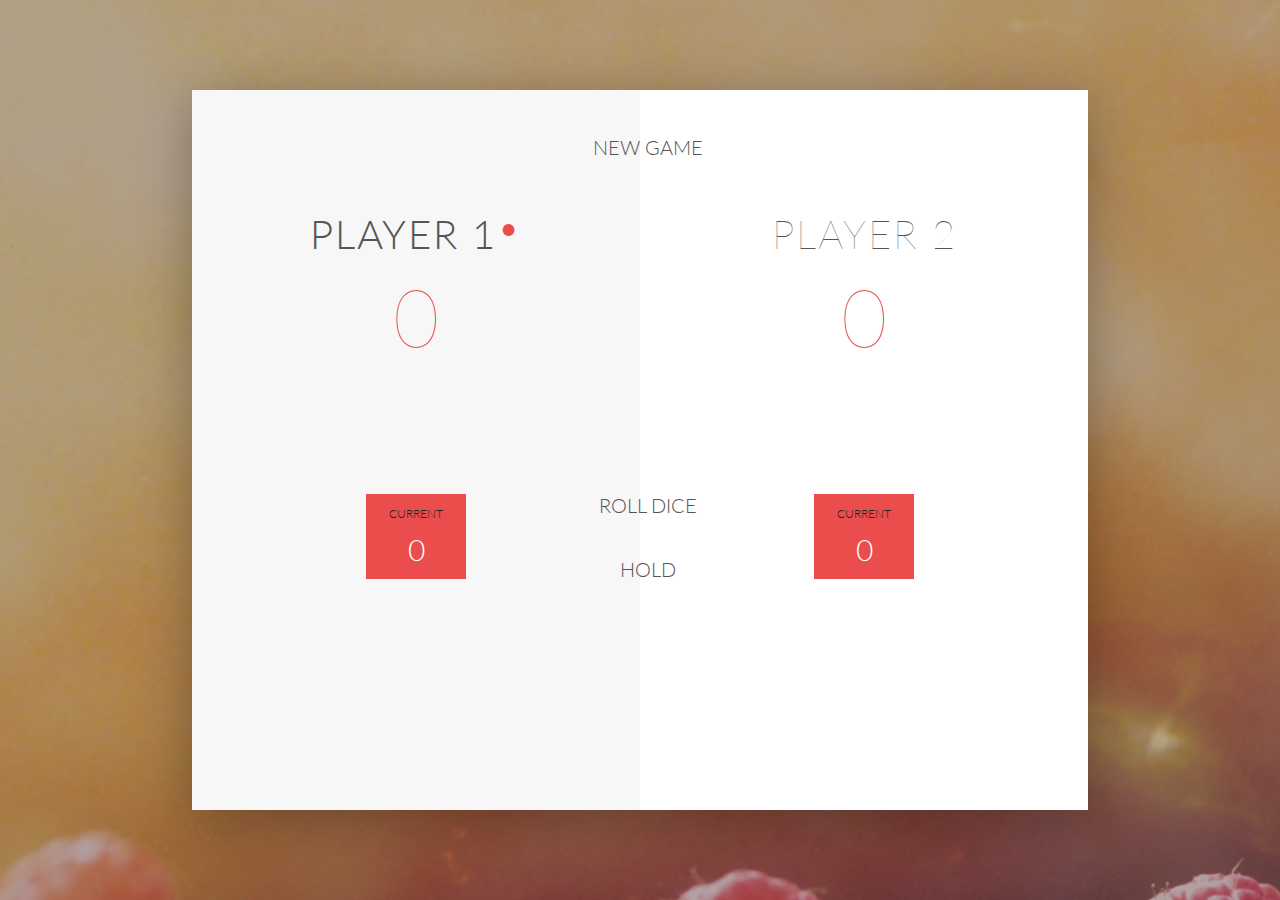
<file: index.html>
<!DOCTYPE html>
<html lang="en">
    <head>
        <meta charset="UTF-8">
        <meta name="viewport" content="width=device-width, initial-scale=1.0">
        <link href="https://fonts.googleapis.com/css?family=Lato:100,300,600" rel="stylesheet" type="text/css">
        <link href="http://code.ionicframework.com/ionicons/2.0.1/css/ionicons.min.css" rel="stylesheet" type="text/css">
        <link type="text/css" rel="stylesheet" href="style.css">
        
        <title>Pig Game</title>
    </head>

    <body>
        <div class="wrapper clearfix">
            <div class="player-0-panel active">
                <div class="player-name" id="name-0">Player 1</div>
                <div class="player-score" id="score-0">43</div>
                <div class="player-current-box">
                    <div class="player-current-label">Current</div>
                    <div class="player-current-score" id="current-0">11</div>
                </div>
            </div>
            
            <div class="player-1-panel">
                <div class="player-name" id="name-1">Player 2</div>
                <div class="player-score" id="score-1">72</div>
                <div class="player-current-box">
                    <div class="player-current-label">Current</div>
                    <div class="player-current-score" id="current-1">0</div>
                </div>
            </div>
            
            <button class="btn-new"><i class="ion-ios-plus-outline"></i>New game</button>
            <button class="btn-roll"><i class="ion-ios-loop"></i>Roll dice</button>
            <button class="btn-hold"><i class="ion-ios-download-outline"></i>Hold</button>
            
            <img src="dice-5.png" alt="Dice" class="dice">
        </div>
        
        <script src="app.js"></script>
    </body>
</html>
</file>
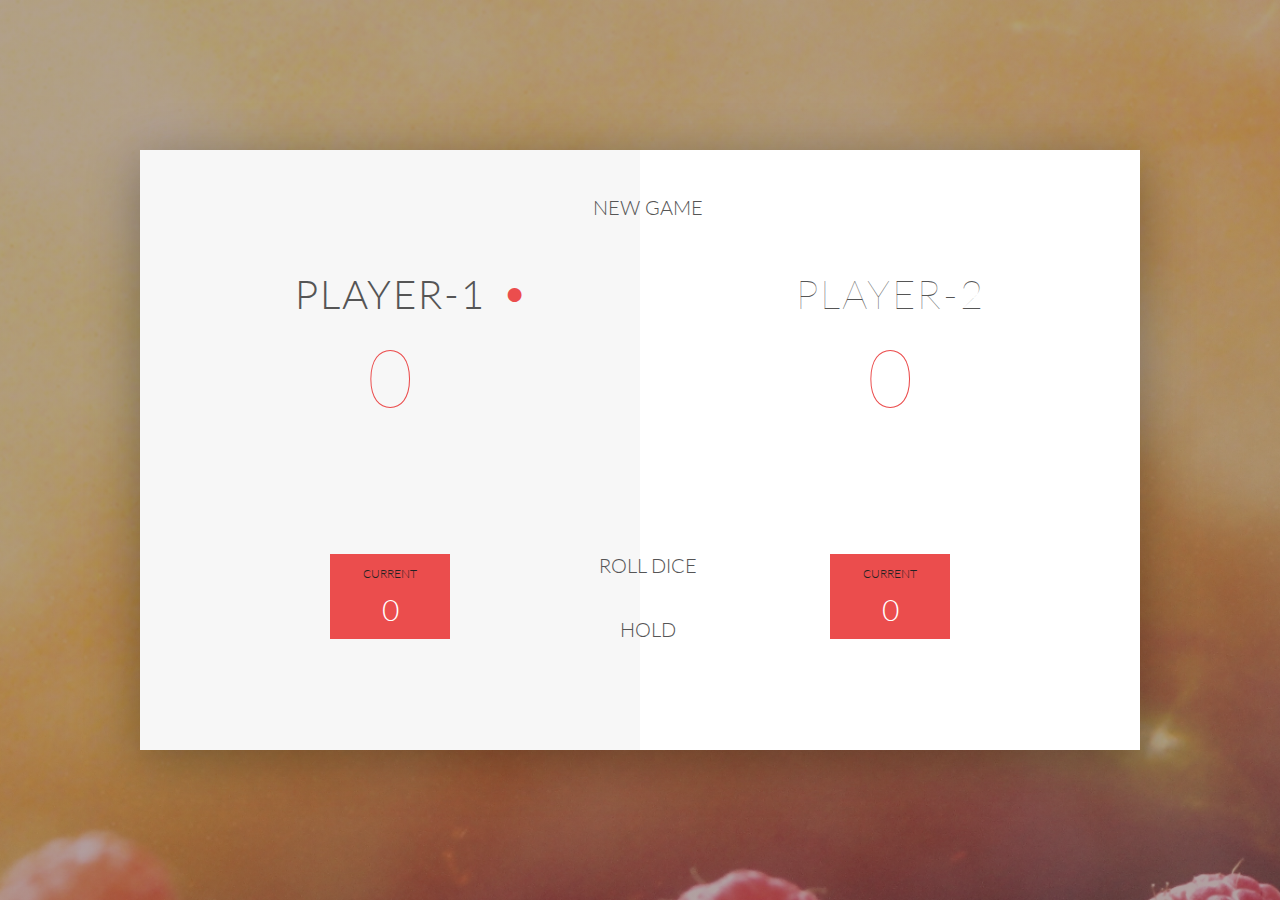
<file: pig-game/index.html>
<!DOCTYPE html>
<html lang="en">
    <head>
        <meta charset="UTF-8">
        <link href="https://fonts.googleapis.com/css?family=Lato:100,300,600" rel="stylesheet" type="text/css">
        <link href="http://code.ionicframework.com/ionicons/2.0.1/css/ionicons.min.css" rel="stylesheet" type="text/css">
        <link type="text/css" rel="stylesheet" href="style.css">
        <!-- <link type="script" rel="script" href="app.js"> -->
        <link type="script" rel="script" href="chalange.js">
        
        <title>Pig Game</title>
    </head>

    <body>
        <div class="wrapper clearfix">
            <div class="player-0-panel active">
                <div class="player-name" id="name-0">Player 1</div>
                <div class="player-score" id="score-0">43</div>
                <div class="player-current-box">
                    <div class="player-current-label">Current</div>
                    <div class="player-current-score" id="current-0">11</div>
                </div>
            </div>
            
            <div class="player-1-panel">
                <div class="player-name" id="name-1">Player 2</div>
                <div class="player-score" id="score-1">72</div>
                <div class="player-current-box">
                    <div class="player-current-label">Current</div>
                    <div class="player-current-score" id="current-1">0</div>
                </div>
            </div>
        
            <button class="btn-new"><i class="ion-ios-plus-outline"></i>New game</button>
            <button class="btn-roll"><i class="ion-ios-loop"></i>Roll dice</button>
            <button class="btn-hold"><i class="ion-ios-download-outline"></i>Hold</button>
            
            <img src="dice-5.png" alt="Dice" class="dice">
        </div>
        
        <script src="app.js"></script>
    </body>
</html>
</file>
<file: style.css>
/**********************************************
*** GENERAL
**********************************************/

* {
    margin: 0;
    padding: 0;
    box-sizing: border-box;
    font-size: 40px;
    
}


.clearfix::after {
    content: "";
    display: table;
    clear: both;
}

body {
    background-image: linear-gradient(rgba(62, 20, 20, 0.4), rgba(62, 20, 20, 0.4)), url(back.jpg);
    background-size: cover;
    background-position: center;
    font-family: Lato;
    font-weight: 300;
    position: relative;
    height: 100vh;
    color: #555;
}

.wrapper {
    width: 70vw;
    height: 80vh;
    position: relative;
    top: 50%;
    left: 50%;
    transform: translate(-50%, -50%);
    background-color: #fff;
    box-shadow: 0px 10px 50px rgba(0, 0, 0, 0.3);
    overflow: hidden;
}

.player-0-panel,
.player-1-panel {
    width: 50%;
    float: left;
    height: 80vh;
    padding: 100px;
}



/**********************************************
*** PLAYERS
**********************************************/

.player-name {
    /* font-size: 40px; */
    font-size: 100%;
    text-align: center;
    text-transform: uppercase;
    letter-spacing: 2px;
    font-weight: 100;
    margin-top: 20px;
    margin-bottom: 10px;
    position: relative;
}

.player-score {
    text-align: center;
    font-size: 200%;
    font-weight: 100;
    color: #EB4D4D;
    margin-bottom: 130px;
}

.active { background-color: #f7f7f7; }
.active .player-name { font-weight: 300; }

.active .player-name::after {
    content: "\2022";
    /* font-size: 47px; */
    font-size: 100%;
    /* position: absolute; */
    position: relative;
    color: #EB4D4D;
    top: -7px;
    right: 10p;
    
}

.player-current-box {
    background-color: #EB4D4D;
    color: #fff;
    width: 40%;
    margin: 0 auto;
    padding: 12px;
    text-align: center;
}

.player-current-label {
    text-transform: uppercase;
    margin-bottom: 10px;
    font-size: 12px;
    color: #222;
}

.player-current-score {
    font-size: 30px;
}

button {
    position: absolute;
    width: 200px;
    left: 50%;
    transform: translateX(-50%);
    color: #555;
    background: none;
    border: none;
    font-family: Lato;
    font-size: 20px;
    text-transform: uppercase;
    cursor: pointer;
    font-weight: 300;
    transition: background-color 0.3s, color 0.3s;
}

button:hover { font-weight: 600; }
button:hover i { margin-right: 20px; }

button:focus {
    outline: none;
}

i {
    color: #EB4D4D;
    display: inline-block;
    margin-right: 15px;
    font-size: 32px;
    line-height: 1;
    vertical-align: text-top;
    margin-top: -4px;
    transition: margin 0.3s;
}

.btn-new { top: 45px;}
.btn-roll { top: 403px;}
.btn-hold { top: 467px;}

.dice {
    position: absolute;
    left: 50%;
    top: 178px;
    transform: translateX(-50%);
    height: 100px;
    box-shadow: 0px 10px 60px rgba(0, 0, 0, 0.10);
}

.winner { background-color: #f7f7f7; }
.winner .player-name { font-weight: 300; color: #EB4D4D; }
</file>
<file: pig-game/style.css>
/**********************************************
*** GENERAL
**********************************************/

* {
    margin: 0;
    padding: 0;
    box-sizing: border-box;
    
}

.clearfix::after {
    content: "";
    display: table;
    clear: both;
}

body {
    background-image: linear-gradient(rgba(62, 20, 20, 0.4), rgba(62, 20, 20, 0.4)), url(back.jpg);
    background-size: cover;
    background-position: center;
    font-family: Lato;
    font-weight: 300;
    position: relative;
    height: 100vh;
    color: #555;
}

.wrapper {
    width: 1000px;
    position: absolute;
    top: 50%;
    left: 50%;
    transform: translate(-50%, -50%);
    background-color: #fff;
    box-shadow: 0px 10px 50px rgba(0, 0, 0, 0.3);
    overflow: hidden;
}

.player-0-panel,
.player-1-panel {
    width: 50%;
    float: left;
    height: 600px;
    padding: 100px;
}



/**********************************************
*** PLAYERS
**********************************************/

.player-name {
    font-size: 40px;
    text-align: center;
    text-transform: uppercase;
    letter-spacing: 2px;
    font-weight: 100;
    margin-top: 20px;
    margin-bottom: 10px;
    position: relative;
}

.player-score {
    text-align: center;
    font-size: 80px;
    font-weight: 100;
    color: #EB4D4D;
    margin-bottom: 130px;
}

.active { background-color: #f7f7f7; }
.active .player-name { font-weight: 300; }

.active .player-name::after {
    content: "\2022";
    font-size: 47px;
    position: absolute;
    color: #EB4D4D;
    top: -7px;
    right: 10px;
    
}

.player-current-box {
    background-color: #EB4D4D;
    color: #fff;
    width: 40%;
    margin: 0 auto;
    padding: 12px;
    text-align: center;
}

.player-current-label {
    text-transform: uppercase;
    margin-bottom: 10px;
    font-size: 12px;
    color: #222;
}

.player-current-score {
    font-size: 30px;
}

button {
    position: absolute;
    width: 200px;
    left: 50%;
    transform: translateX(-50%);
    color: #555;
    background: none;
    border: none;
    font-family: Lato;
    font-size: 20px;
    text-transform: uppercase;
    cursor: pointer;
    font-weight: 300;
    transition: background-color 0.3s, color 0.3s;
}

button:hover { font-weight: 600; }
button:hover i { margin-right: 20px; }

button:focus {
    outline: none;
}

i {
    color: #EB4D4D;
    display: inline-block;
    margin-right: 15px;
    font-size: 32px;
    line-height: 1;
    vertical-align: text-top;
    margin-top: -4px;
    transition: margin 0.3s;
}

.btn-new { top: 45px;}
.btn-roll { top: 403px;}
.btn-hold { top: 467px;}

.dice {
    position: absolute;
    left: 50%;
    top: 178px;
    transform: translateX(-50%);
    height: 100px;
    box-shadow: 0px 10px 60px rgba(0, 0, 0, 0.10);
}

.winner { background-color: #f7f7f7; }
.winner .player-name { font-weight: 300; color: #EB4D4D; }
</file>
